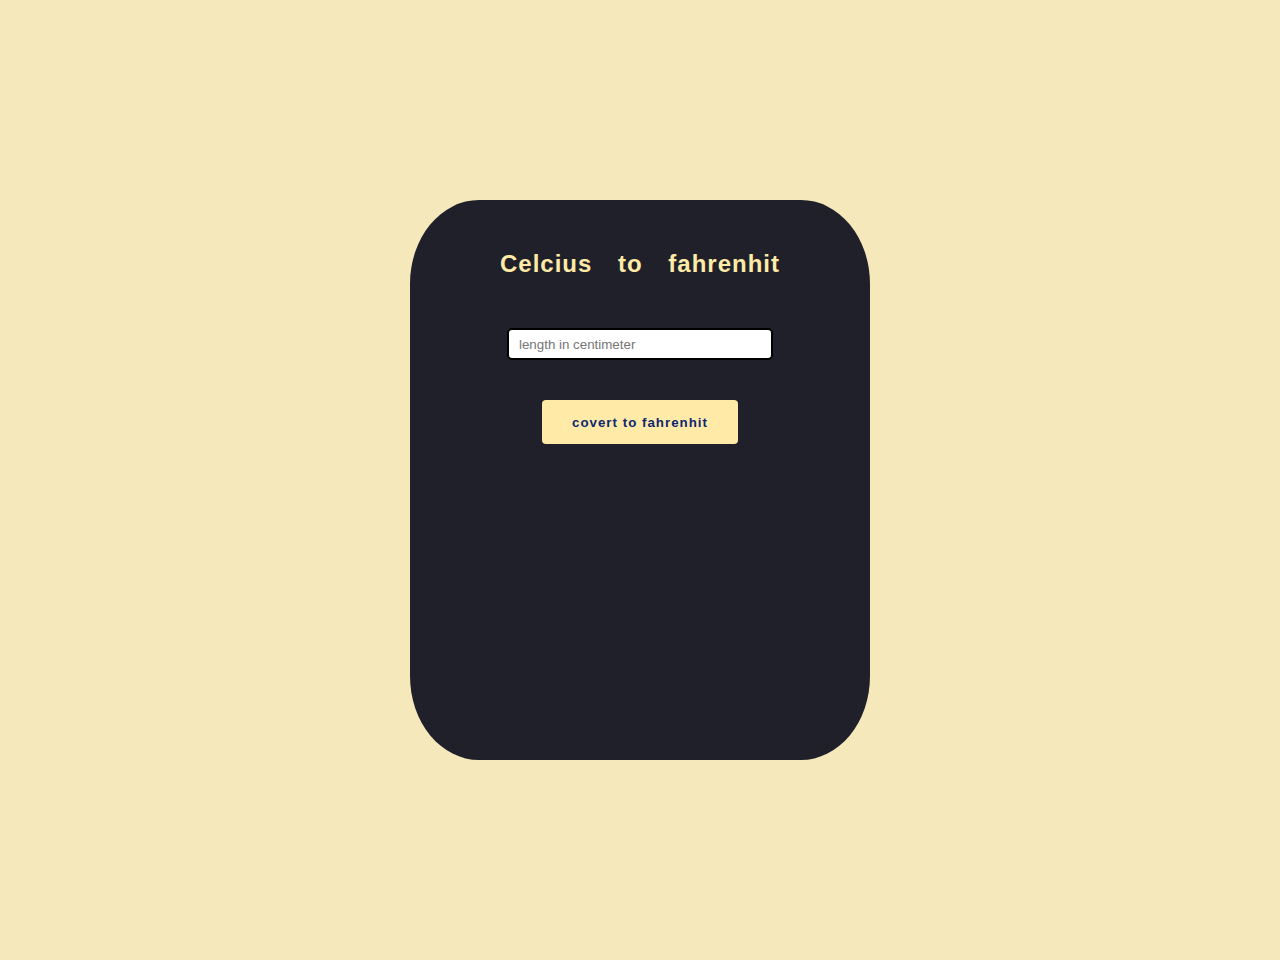
<file: celcius_to_fahrenhit/index.html>
<!DOCTYPE html>
<html lang="en">
<head>
    <meta charset="UTF-8">
    <meta http-equiv="X-UA-Compatible" content="IE=edge">
    <meta name="viewport" content="width=device-width, initial-scale=1.0">
    <link rel="stylesheet" href="style.css">
    <title>celcius to fahrenhit</title>
</head>
<body>
    <div id="wrapper">
        <h2>Celcius to fahrenhit</h2>
        <div class="inputdiv">
            <input type="text" id="input" placeholder="length in centimeter">
    
        </div>
        <div>
            <button type="submit" onclick="convert()">covert to fahrenhit</button>
        </div>
        <div id="result">

        </div>

    </div>
    <script src="script.js"></script>

</body>
</html>
</file>
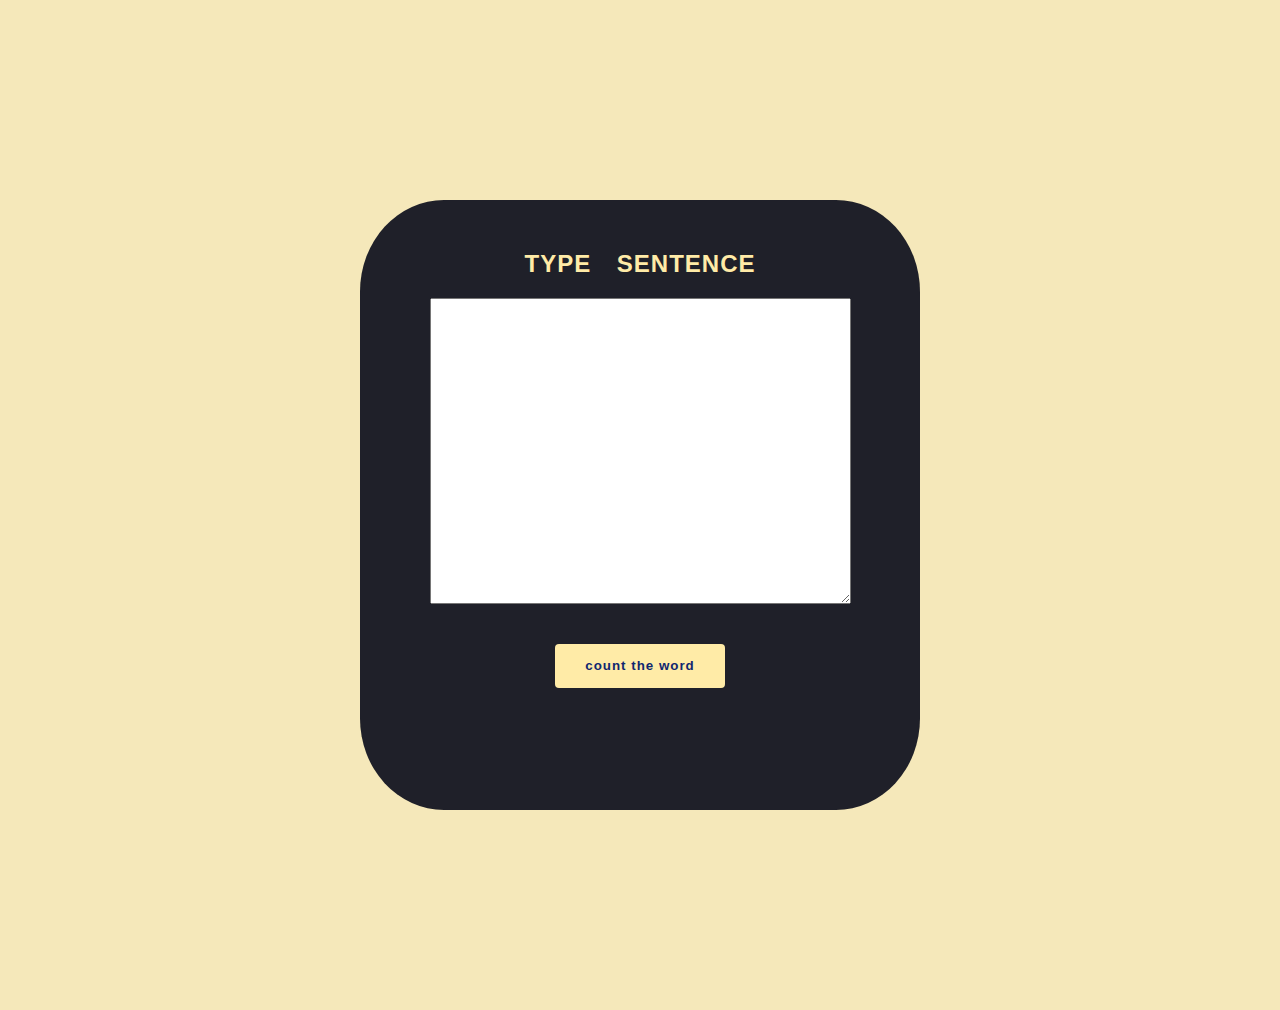
<file: counting_number_words_in_text_box/index.html>
<!DOCTYPE html>
<html lang="en">
<head>
    <meta charset="UTF-8">
    <meta http-equiv="X-UA-Compatible" content="IE=edge">
    <meta name="viewport" content="width=device-width, initial-scale=1.0">
    <link rel="stylesheet" href="style.css">
    <title>word coverter </title>
</head>
<body>
    <div id="wrapper">
        <h2>TYPE SENTENCE </h2>
        <div class="inputdiv">
           <textarea name="text" id="input" cols="50" rows="20"></textarea>
    
        </div>
        <div>
            <button type="submit" onclick="convert()">count the word</button>
        </div>
        <div id="result">

        </div>

    </div>
    <script src="script.js"></script>

</body>
</html>
</file>
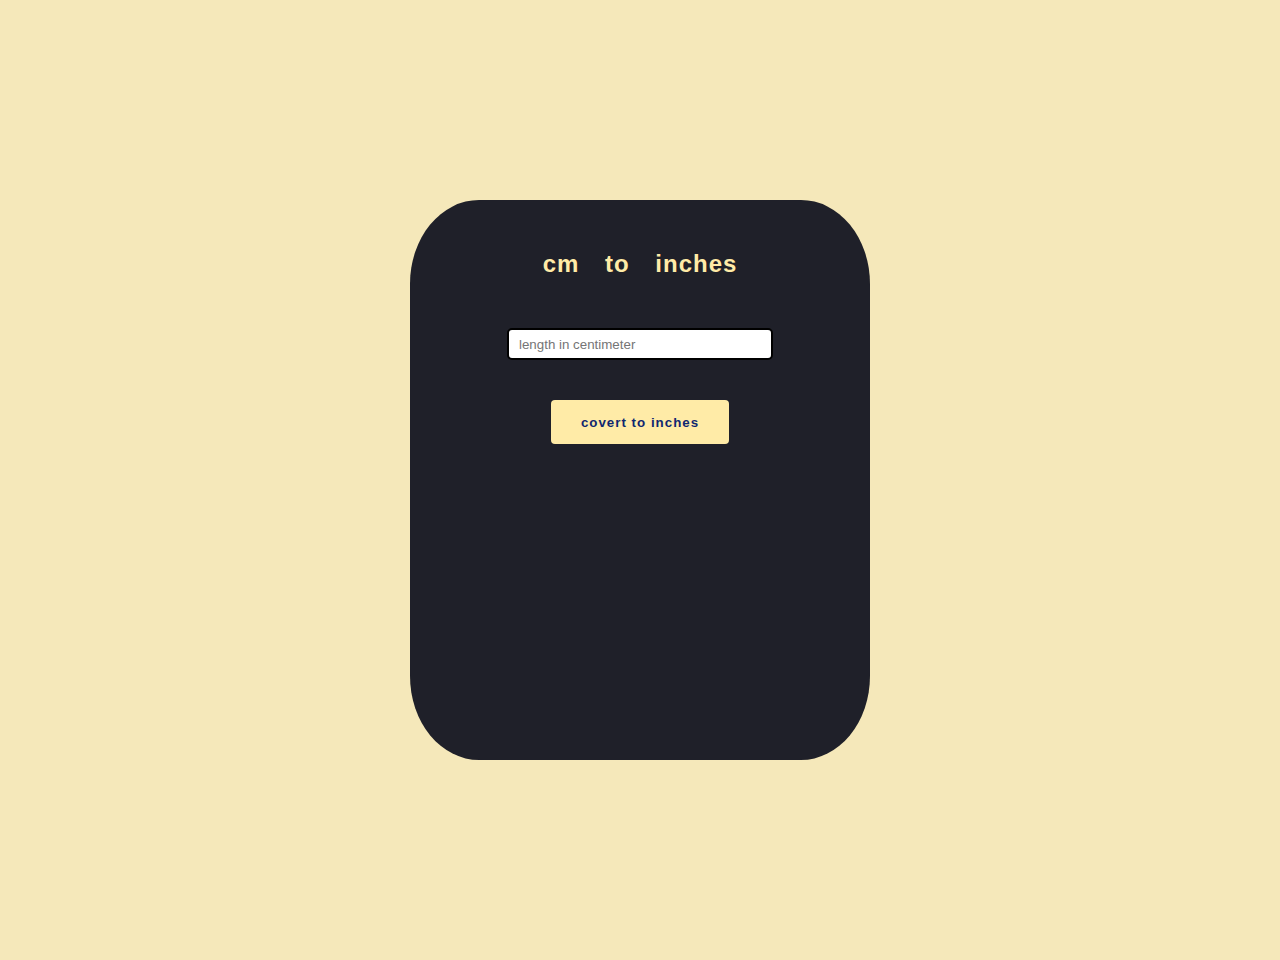
<file: lenth_coverter/index.html>
<!DOCTYPE html>
<html lang="en">
<head>
    <meta charset="UTF-8">
    <meta http-equiv="X-UA-Compatible" content="IE=edge">
    <meta name="viewport" content="width=device-width, initial-scale=1.0">
    <link rel="stylesheet" href="style.css" type="text/css">
    <title>Length Covertor</title>
</head>
<body>
    <div id="wrapper">
        <h2>cm to inches</h2>
        <div class="inputdiv">
            <input type="text" id="input" placeholder="length in centimeter">
    
        </div>
        <div>
            <button type="submit" onclick="convert()">covert to inches</button>
        </div>
        <div id="result" >

        </div>

    </div>
    <script src="script.js"></script>
</body>
</html>
</file>
<file: celcius_to_fahrenhit/style.css>
html,
body{
   margin: 0;
   font-family: 'Poppins', sans-serif;
   background-color:#f5e8ba;
}

#wrapper div,#wrapper h2{
    display:flex;
    justify-content: center;
    
}

h2{
    color:#ffeba7;
    letter-spacing: 1px;
    word-spacing: 18px;
    
}
input{
    border-radius: 5px;
    border: 2px solid black ;
    margin-top:30px;
    height:2em;
    width:250px;
    padding-left:10px;
}

input:active{
    border:none;
}
#wrapper{
    height:500px;
    width:400px;
    margin:200px auto;
    background-color:#1f2029;
    border-radius:15%;
    padding:30px;
}

button{
    margin-top:40px;
    background-color:#ffeba7;
    border-radius: 4px;
    height: 44px;
    font-weight: 600;
    padding: 0 30px;
    letter-spacing: 1px;
    border: none;
    background-color: #ffeba7;
    color: #102770;
}

button:hover{
    cursor:pointer;
}
#result{
    color:white;
    margin-top:40px;
    font-size:32px;
}
</file>
<file: counting_number_words_in_text_box/style.css>
html,
body{
   margin: 0;
   font-family: 'Poppins', sans-serif;
   background-color:#f5e8ba;
}

#wrapper div,#wrapper h2{
    display:flex;
    justify-content: center;
    
}

h2{
    color:#ffeba7;
    letter-spacing: 1px;
    word-spacing: 18px;
    
}
input{
    border-radius: 5px;
    border: 2px solid black ;
    margin-top:30px;
    height:2em;
    width:250px;
    padding-left:10px;
}

input:active{
    border:none;
}
#wrapper{
    height:550px;
    width:500px;
    margin:200px auto;
    background-color:#1f2029;
    border-radius:15%;
    padding:30px;
}

button{
    margin-top:40px;
    background-color:#ffeba7;
    border-radius: 4px;
    height: 44px;
    font-weight: 600;
    padding: 0 30px;
    letter-spacing: 1px;
    border: none;
    background-color: #ffeba7;
    color: #102770;
}

button:hover{
    cursor:pointer;
}
#result{
    color:white;
    margin-top:40px;
    font-size:32px;
}
</file>
<file: lenth_coverter/style.css>
html,
body{
   margin: 0;
   font-family: 'Poppins', sans-serif;
   background-color:#f5e8ba;
}

#wrapper div,#wrapper h2{
    display:flex;
    justify-content: center;
    
}

h2{
    color:#ffeba7;
    letter-spacing: 1px;
    word-spacing: 18px;
    
}
input{
    border-radius: 5px;
    border: 2px solid black ;
    margin-top:30px;
    height:2em;
    width:250px;
    padding-left:10px;
}

input:active{
    border:none;
}
#wrapper{
    height:500px;
    width:400px;
    margin:200px auto;
    background-color:#1f2029;
    border-radius:15%;
    padding:30px;
}

button{
    margin-top:40px;
    background-color:#ffeba7;
    border-radius: 4px;
    height: 44px;
    font-weight: 600;
    padding: 0 30px;
    letter-spacing: 1px;
    border: none;
    background-color: #ffeba7;
    color: #102770;
}

button:hover{
    cursor:pointer;
}
#result{
    color:white;
    margin-top:40px;
    font-size:32px;
}
</file>
